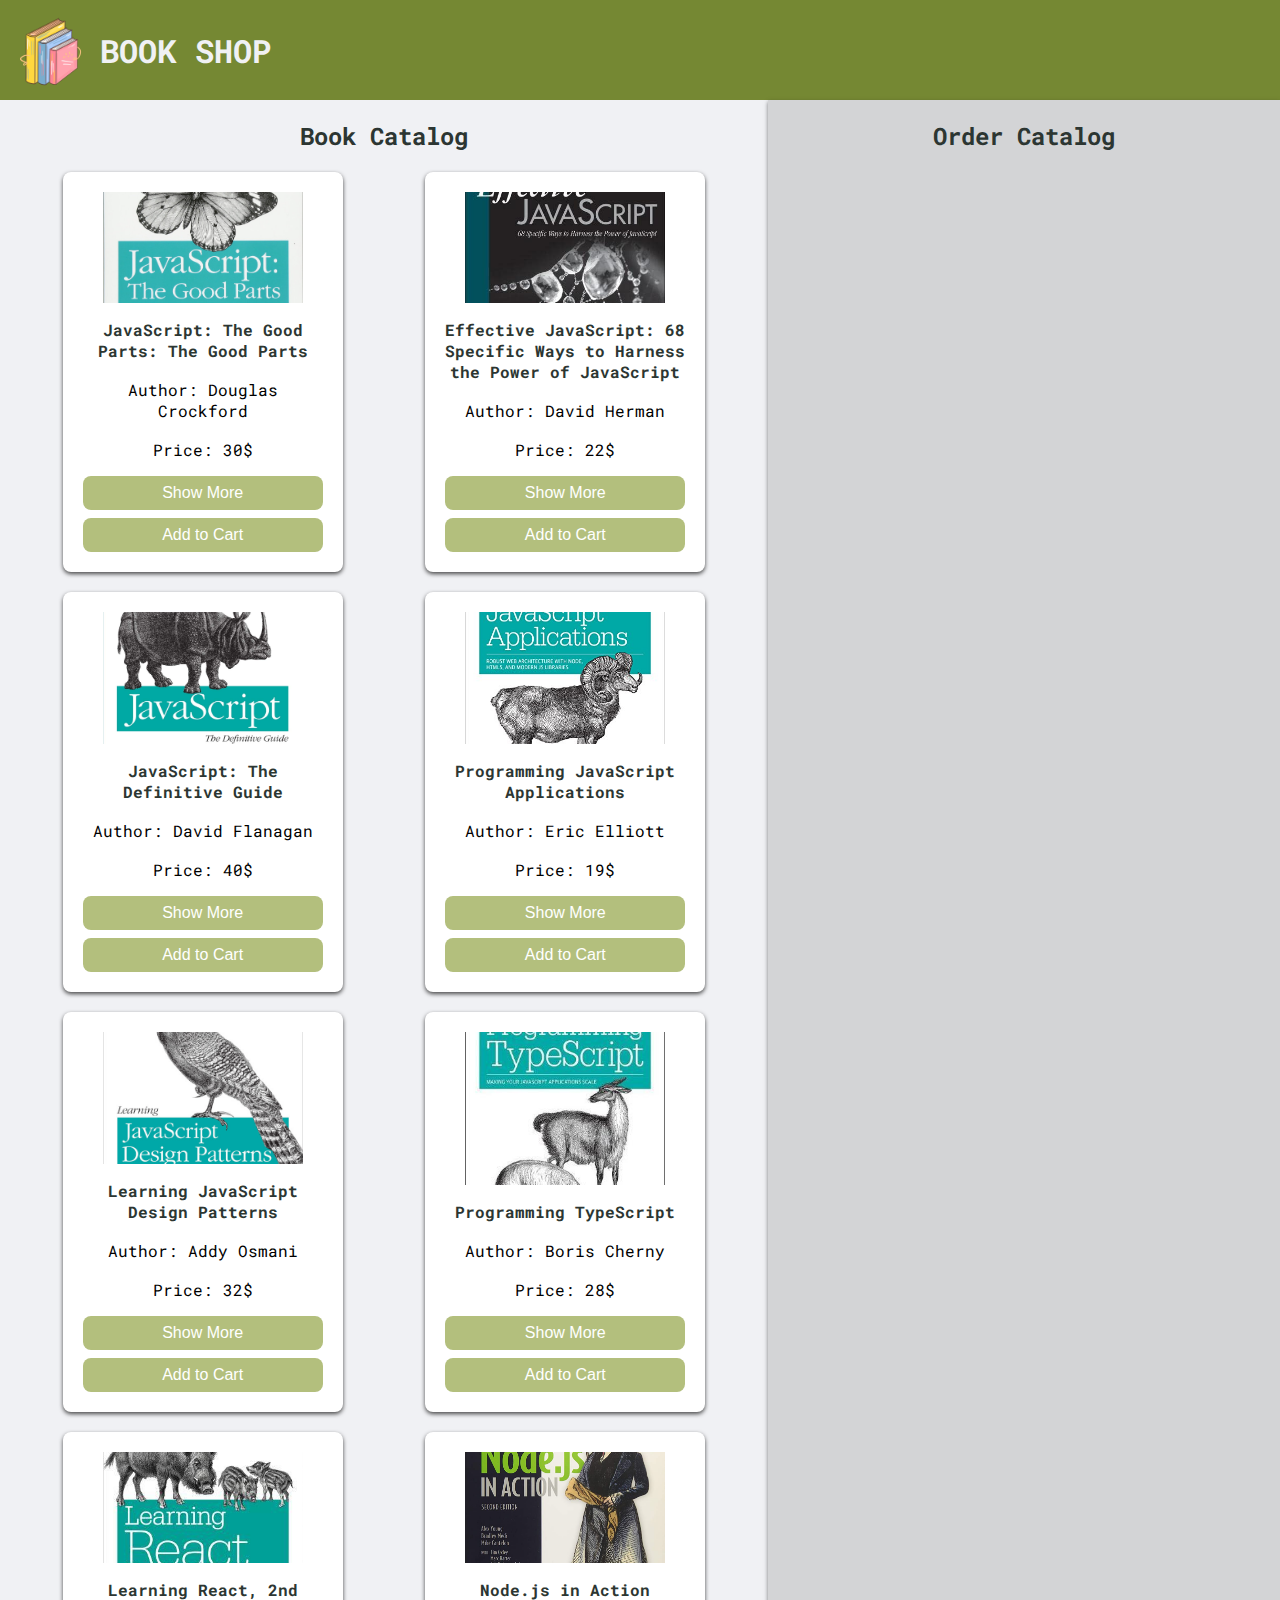
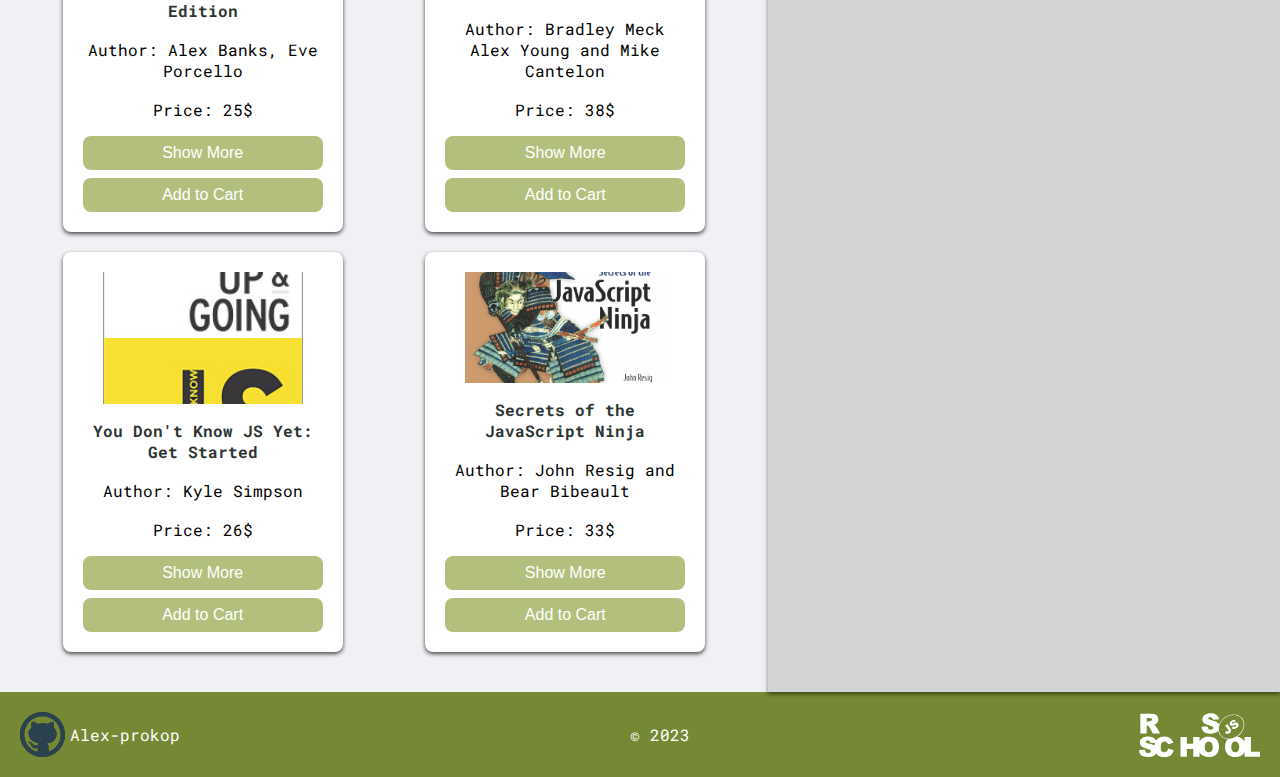
<file: src/pages/index.html>
<!DOCTYPE html>
<html lang="en">
  <head>
    <meta charset="UTF-8" />
    <meta http-equiv="X-UA-Compatible" content="IE=edge" />
    <meta name="viewport" content="width=device-width, initial-scale=1.0" />
    <link rel="stylesheet" href="../css/index.css" />
    <link
      href="https://fonts.googleapis.com/css2?family=Roboto+Mono:ital,wght@0,400;0,700;1,400&display=swap"
      rel="stylesheet" />
    <title>Books shop</title>
  </head>
  <body>
    <script src="../js/script.js"></script>
  </body>
</html>
</file>
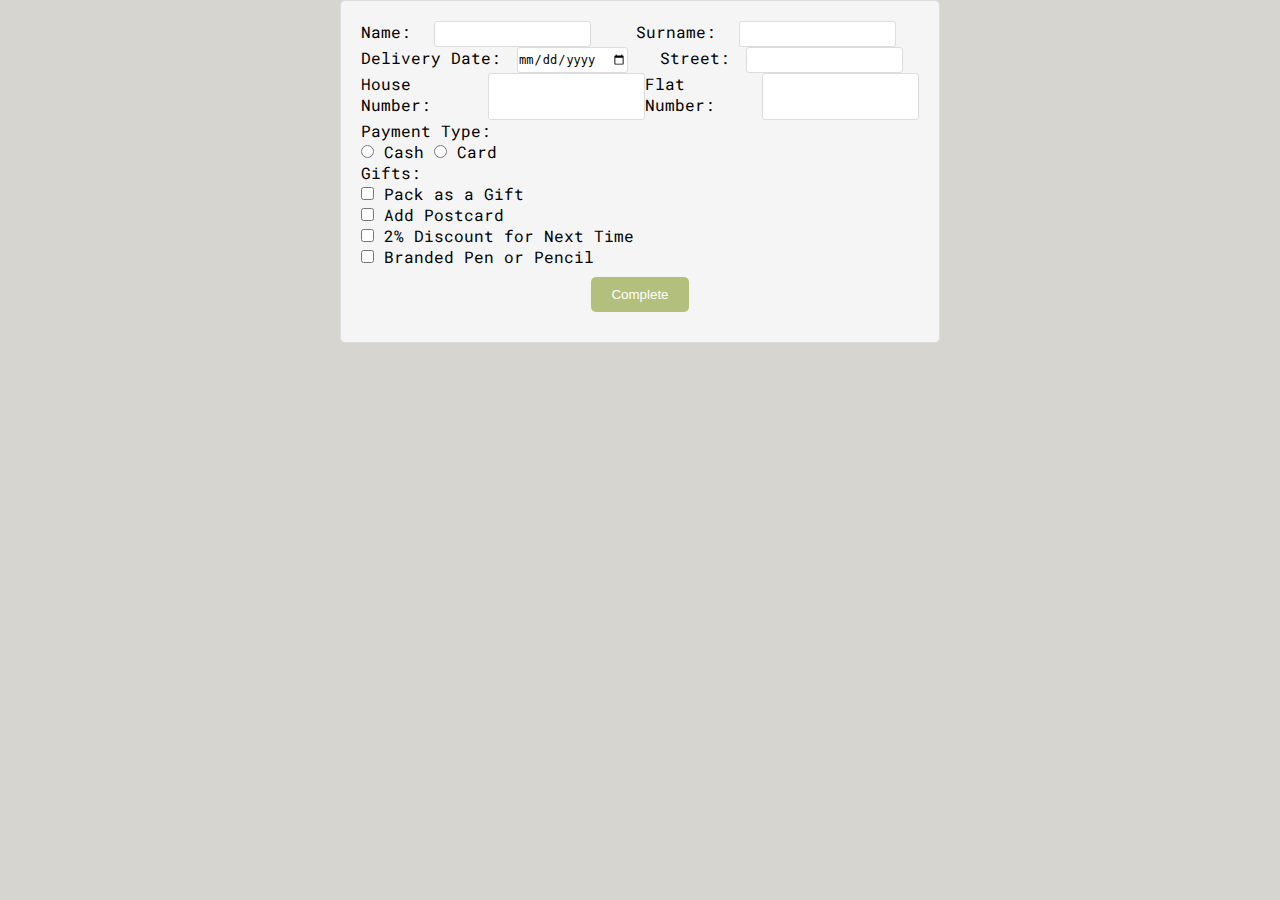
<file: src/pages/form/form.html>
<!DOCTYPE html>
<html lang="en">
  <head>
    <meta charset="UTF-8" />
    <meta http-equiv="X-UA-Compatible" content="IE=edge" />
    <meta name="viewport" content="width=device-width, initial-scale=1.0" />
    <link rel="stylesheet" href="../../css/form.css" />
    <link
      href="https://fonts.googleapis.com/css2?family=Roboto+Mono:ital,wght@0,400;0,700;1,400&display=swap"
      rel="stylesheet" />
    <title>Form</title>
  </head>
  <body>
    <section>
      <form id="order-form">
        <div class="personalInfo">
          <label for="name">Name:</label>
          <input
            type="text"
            id="name"
            name="name"
            required
            minlength="4"
            pattern="[A-Za-z]+" /><br />

          <label for="surname">Surname:</label>
          <input
            type="text"
            id="surname"
            name="surname"
            required
            minlength="5"
            pattern="[A-Za-z]+" /><br />
        </div>
        <div class="deliveryDetails">
          <label for="delivery-date">Delivery Date:</label>
          <input
            type="date"
            id="delivery-date"
            name="delivery-date"
            required
            min="<?php echo date('Y-m-d', strtotime('+1 day')); ?>" /><br />

          <label for="street">Street:</label>
          <input
            type="text"
            id="street"
            name="street"
            required
            minlength="5"
            pattern="[A-Za-z0-9\s]+" /><br />
        </div>
        <div class="adress">
          <label for="house-number">House Number:</label>
          <input
            type="number"
            id="house-number"
            name="house-number"
            required
            min="1" /><br />

          <label for="flat-number">Flat Number:</label>
          <input
            type="text"
            id="flat-number"
            name="flat-number"
            required
            pattern="[0-9]+-?[0-9]*" /><br />
        </div>

        <div class="paymentDetails">
          <label>Payment Type:</label><br />
          <input
            type="radio"
            id="cash"
            name="payment-type"
            value="cash"
            required />
          <label for="cash">Cash</label>
          <input
            type="radio"
            id="card"
            name="payment-type"
            value="card"
            required />
          <label for="card">Card</label>
        </div>

        <label>Gifts:</label><br />
        <input type="checkbox" id="gift1" name="gift1" value="pack-as-gift" />
        <label for="gift1">Pack as a Gift</label><br />
        <input type="checkbox" id="gift2" name="gift2" value="add-postcard" />
        <label for="gift2">Add Postcard</label> <br />
        <input type="checkbox" id="gift3" name="gift3" value="discount" />
        <label for="gift3">2% Discount for Next Time</label> <br />
        <input
          type="checkbox"
          id="gift4"
          name="gift4"
          value="branded-pen-or-pencil" />
        <label for="gift4">Branded Pen or Pencil</label><br />

        <button type="submit" id="complete-btn">Complete</button>
      </form>
    </section>
    <script src="../../js/form.js"></script>
  </body>
</html>
</file>
<file: src/css/index.css>
* {
  margin: 0;
  padding: 0;
  box-sizing: border-box;
  list-style: none;
  text-decoration: none;
}

body {
  font-family: 'Roboto Mono', monospace;
}

.section {
  display: flex;
  flex-wrap: wrap;
}
.wrap {
  width: 1200px;
  margin: 0 auto;
  display: flex;
  flex-direction: column;
}
/* ------------Header------------------------------ */
.header {
  display: flex;
  align-items: center;
  background-color: #758833;
}

.logo {
  width: 100px;
  height: 100px;
}

.header-title {
  text-align: center;
  color: #f0f1f4;
}
/* ------------Catalog----------------------------- */

.catalog {
  width: 60%;
  background-color: #f0f1f4;
}
.div-title-catalog {
  margin: 20px 0;
}
.title-catalog,
.title-order {
  text-align: center;
  color: #2c3632;
}
/* -------------------Card------------------------- */
.catalogContent {
  display: flex;
  flex-wrap: wrap;
  justify-content: space-evenly;
  gap: 20px;
  margin-bottom: 40px;
}

.book-card {
  display: flex;
  flex-direction: column;
  align-items: center;

  height: 400px;
  width: 280px;
  padding: 20px;

  background-color: #fff;
  border-radius: 8px;
  box-shadow: 0 2px 4px rgba(0, 0, 0, 0.7);
}

.div-image {
  display: flex;
  justify-content: center;
  align-items: center;
  height: 200px;
  width: 200px;
  margin-bottom: 16px;
  overflow: hidden;
}

.book-image {
  height: 100%;
  width: 100%;
  object-fit: cover;
}

.book-title {
  margin-bottom: 8px;
  font-size: 16px;
  text-align: center;
  color: #2c3632;
}

.book-author {
  font-weight: 400;
  margin-bottom: 8px;
  font-size: 16px;
  text-align: center;
}

.book-price {
  margin-bottom: 16px;
  font-size: 16px;
}

.book-show-more-btn,
.book-add-to-cart-btn {
  display: block;
  width: 100%;
  padding: 8px 16px;
  font-size: 16px;
  text-align: center;
  background-color: #b3bf7d;
  color: #fff;
  border: none;
  border-radius: 8px;
  cursor: pointer;
}

.book-show-more-btn {
  margin-bottom: 8px;
}

.book-add-to-cart-btn:hover,
.book-show-more-btn:hover {
  background-color: #758833;
}

/* -------------------Order----------------------- */
.order {
  padding: 0 10px;
  width: 40%;
  background-color: #d3d4d6;
  box-shadow: 0 2px 4px rgba(0, 0, 0, 0.5);
}
.div-title-order {
  margin: 20px 0;
}
.title-order {
  text-align: center;
}
.order-cart {
  position: sticky;
  top: 0;
  padding: 0 30px;
}
.cart-container {
  display: flex;
  flex-direction: column;
}
.book-author {
  padding: 10px 0;
}
.cart-container h3 {
  text-align: center;
}

.cart-items {
  display: flex;
  flex-direction: column;
  border: #f8f8f5 2px solid;
  margin-bottom: 5px;
}
.remove-btn {
  float: right;
  width: 25px;
  font-size: 20px;
  border-radius: 50%;
  background-color: #b3bf7d;
}
.remove-btn:hover {
  background-color: #758833;
}

.btn-confirm {
  margin: 0 auto;
}

.btn-confirm a {
  display: inline-block;
  padding: 10px 10px;
  background-color: #b3bf7d;
  color: #fff;
  border-radius: 5px;
  text-align: center;
  text-decoration: none;
  font-size: 18px;
  font-weight: bold;
  transition: background-color 0.2s ease;
}

.btn-confirm a:hover {
  background-color: #758833;
}
/* -----------------Foorer------------------------ */
.footer {
  background-color: #758833;
  padding: 20px;
}
.footer-container {
  display: flex;
  justify-content: space-between;
  align-items: center;
  margin: 0 auto;
  color: #fff;
}

.github {
  display: flex;
  flex-direction: row-reverse;
  align-items: center;
  background-image: url('../img/github-svgrepo.svg');
  width: 160px;
  height: 45px;
  background-size: contain;
  background-repeat: no-repeat;
}
.github a {
  color: #fff;
}

.github img {
  width: 50px;
  height: 50px;
}

.rss {
  width: 121px;
  height: 45px;
  background-image: url('../img/rss.svg');
  background-size: contain;
  background-repeat: no-repeat;
}

/* -----------------Popup----------------------- */

.popup {
  position: fixed;
  top: 50%;
  left: 50%;
  transform: translate(-50%, -50%);
  width: 400px;
  background-color: white;
  padding: 20px;
  border-radius: 5px;
  box-shadow: 0 0 10px rgba(0, 0, 0, 0.5);
  z-index: 9999;
}

.popup h2 {
  margin-top: 0;
  margin-bottom: 10px;
  font-size: 1.2em;
}

.popup p {
  margin-top: 0;
  margin-bottom: 20px;
  font-size: 1em;
}

.popup button {
  position: absolute;
  top: 0;
  right: 0;
  border: none;
  background-color: #e74c3c;
  color: white;
  padding: 5px 10px;
  border-radius: 3px;
  cursor: pointer;
  /* float: right; */
}

.popup button:hover {
  background-color: #c0392b;
}
</file>
<file: src/css/form.css>
* {
  margin: 0;
  padding: 0;
  box-sizing: border-box;
  list-style: none;
  text-decoration: none;
}

body {
  font-family: 'Roboto Mono', monospace;
  background-color: #d6d5d0;
}

form {
  font-family: 'Roboto Mono', monospace;
  max-width: 600px;
  margin: 0 auto;
  padding: 20px;
  background-color: #f5f5f5;
  border: 1px solid #ddd;
  border-radius: 5px;
}

label {
  margin-bottom: 5px;
  font-weight: initial;
}

input[type='text'],
input[type='number'],
input[type='date'],
input[type='radio'],
input[type='checkbox'] {
  border: 1px solid #ddd;
  border-radius: 3px;
  font-size: 12px;
}
input[type='text'] {
  display: flex;
}
button[type='submit'] {
  background-color: #b3bf7d;
  color: white;
  padding: 10px 20px;
  border: none;
  border-radius: 5px;
  cursor: pointer;
}

button[type='submit']:hover {
  background-color: #758833;
}
#complete-btn {
  display: block;
  margin: 10px auto;
}

.personalInfo,
.deliveryDetails,
.adress {
  display: flex;
  justify-content: space-between;
}
</file>
